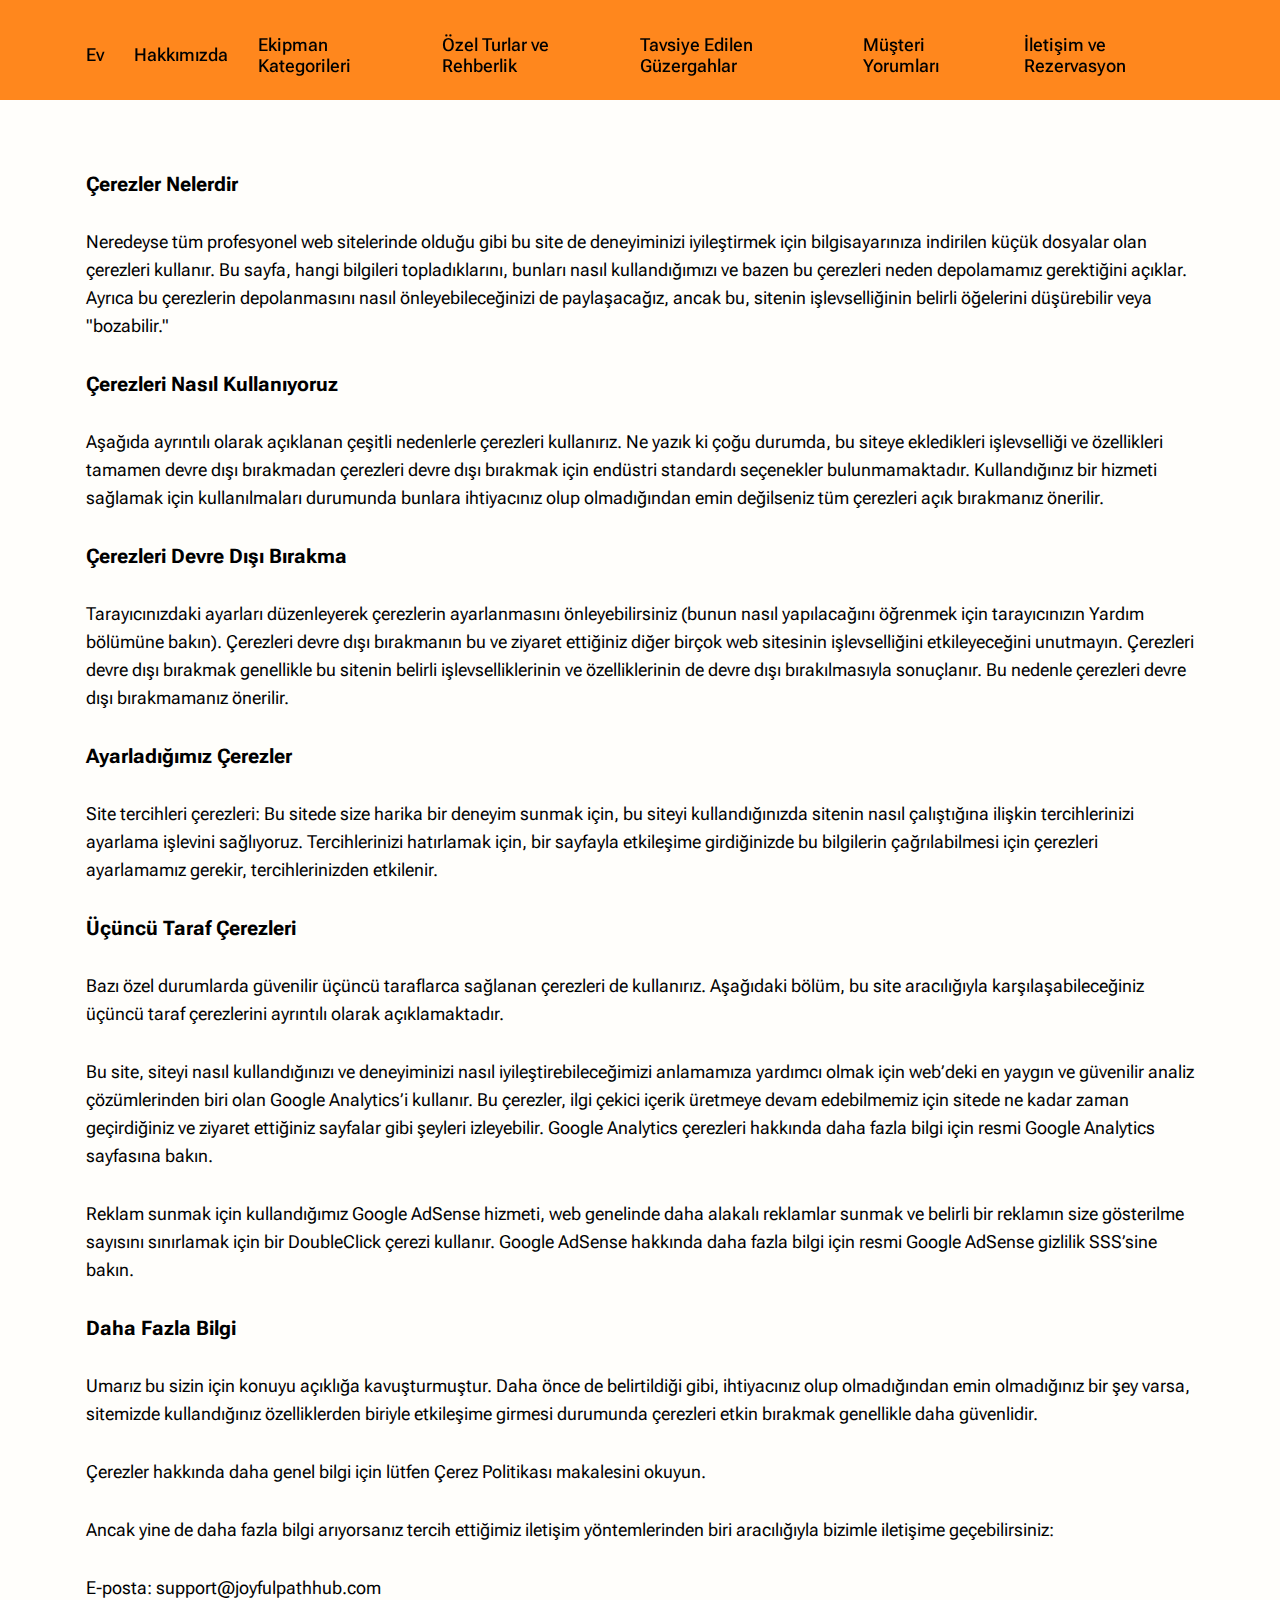
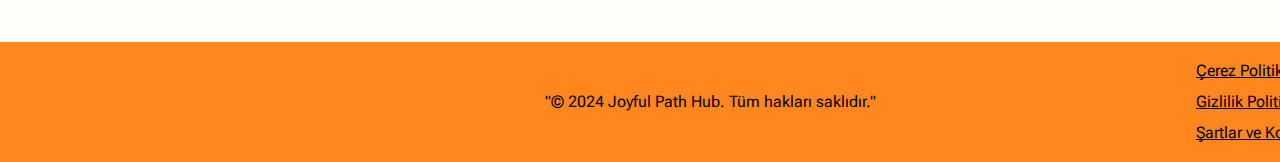
<file: cookie.html>
<!DOCTYPE html>
<html lang="en">
  <head>
    <meta charset="UTF-8" />
    <meta name="viewport" content="width=device-width, initial-scale=1.0" />
    <title>Joyful Path Hub</title>
    <link rel="icon" href="image/Fav B.jpg" />

    <link rel="stylesheet" type="text/css" href="slick/slick.css" />
    <link rel="stylesheet" href="css/main.css" />
    <link href="https://unpkg.com/aos@2.3.1/dist/aos.css" rel="stylesheet" />
  </head>

  <body class="back">
    <header class="header">
      <div class="header__background"></div>
      <nav class="navigation">
        <ul class="navigation__list">
          <li class="navigation__item">
            <a href="/" class="navigation__link">Ev</a>
          </li>
          <li class="navigation__item">
            <a href="/#about" class="navigation__link">Hakkımızda</a>
          </li>
          <li class="navigation__item">
            <a href="/#gallery" class="navigation__link"
              >Ekipman Kategorileri </a
            >
          </li>
          <li class="navigation__item">
            <a href="/#rental" class="navigation__link"
              >Özel Turlar ve Rehberlik</a
            >
          </li>
          <li class="navigation__item">
            <a href="/#blog" class="navigation__link"
              >Tavsiye Edilen Güzergahlar</a
            >
          </li>

          <li class="navigation__item">
            <a href="/#reviews" class="navigation__link">Müşteri Yorumları </a>
          </li>
          <li class="navigation__item">
            <a href="/#contact" class="navigation__link"
              >İletişim ve Rezervasyon</a
            >
          </li>
          <li class="navigation__item navigation__item-desk">
            <a href="cookie.html" class="navigation__link">Çerez Politikası</a>
          </li>
          <li class="navigation__item navigation__item-desk">
            <a href="policy.html" class="navigation__link"
              >Gizlilik Politikası</a
            >
          </li>
          <li class="navigation__item navigation__item-desk">
            <a href="terms.html" class="navigation__link"
              >Şartlar ve Koşullar</a
            >
          </li>
        </ul>

        <div class="header__button-wrapper">
          <button type="button" class="header__icon-button" data-menu-button>
            <img
              class="header__icon header__icon--menu"
              src="image/header/menu.png"
              alt=""
            />

            <img
              class="header__icon header__icon--close close"
              src="image/header/ep_close-bold.png"
              alt=""
            />
          </button>
        </div>
      </nav>
    </header>

    <main class="policy">
      <section>
        <div class="policy-terms-container">
          <h2 class="policy-terms-text-top">Çerezler Nelerdir</h2>
          <p class="policy-terms-texts">
            Neredeyse tüm profesyonel web sitelerinde olduğu gibi bu site de
            deneyiminizi iyileştirmek için bilgisayarınıza indirilen küçük
            dosyalar olan çerezleri kullanır. Bu sayfa, hangi bilgileri
            topladıklarını, bunları nasıl kullandığımızı ve bazen bu çerezleri
            neden depolamamız gerektiğini açıklar. Ayrıca bu çerezlerin
            depolanmasını nasıl önleyebileceğinizi de paylaşacağız, ancak bu,
            sitenin işlevselliğinin belirli öğelerini düşürebilir veya
            "bozabilir."
          </p>
          <h2 class="policy-terms-text-top">Çerezleri Nasıl Kullanıyoruz</h2>
          <p class="policy-terms-texts">
            Aşağıda ayrıntılı olarak açıklanan çeşitli nedenlerle çerezleri
            kullanırız. Ne yazık ki çoğu durumda, bu siteye ekledikleri
            işlevselliği ve özellikleri tamamen devre dışı bırakmadan çerezleri
            devre dışı bırakmak için endüstri standardı seçenekler
            bulunmamaktadır. Kullandığınız bir hizmeti sağlamak için
            kullanılmaları durumunda bunlara ihtiyacınız olup olmadığından emin
            değilseniz tüm çerezleri açık bırakmanız önerilir.
          </p>

          <h2 class="policy-terms-text-top">Çerezleri Devre Dışı Bırakma</h2>

          <p class="policy-terms-texts">
            Tarayıcınızdaki ayarları düzenleyerek çerezlerin ayarlanmasını
            önleyebilirsiniz (bunun nasıl yapılacağını öğrenmek için
            tarayıcınızın Yardım bölümüne bakın). Çerezleri devre dışı
            bırakmanın bu ve ziyaret ettiğiniz diğer birçok web sitesinin
            işlevselliğini etkileyeceğini unutmayın. Çerezleri devre dışı
            bırakmak genellikle bu sitenin belirli işlevselliklerinin ve
            özelliklerinin de devre dışı bırakılmasıyla sonuçlanır. Bu nedenle
            çerezleri devre dışı bırakmamanız önerilir.
          </p>
          <h2 class="policy-terms-text-top">Ayarladığımız Çerezler</h2>

          <p class="policy-terms-texts">
            Site tercihleri çerezleri: Bu sitede size harika bir deneyim sunmak
            için, bu siteyi kullandığınızda sitenin nasıl çalıştığına ilişkin
            tercihlerinizi ayarlama işlevini sağlıyoruz. Tercihlerinizi
            hatırlamak için, bir sayfayla etkileşime girdiğinizde bu bilgilerin
            çağrılabilmesi için çerezleri ayarlamamız gerekir, tercihlerinizden
            etkilenir.
          </p>

          <h2 class="policy-terms-text-top">Üçüncü Taraf Çerezleri</h2>
          <p class="policy-terms-texts">
            Bazı özel durumlarda güvenilir üçüncü taraflarca sağlanan çerezleri
            de kullanırız. Aşağıdaki bölüm, bu site aracılığıyla
            karşılaşabileceğiniz üçüncü taraf çerezlerini ayrıntılı olarak
            açıklamaktadır.
          </p>
          <p class="policy-terms-texts">
            Bu site, siteyi nasıl kullandığınızı ve deneyiminizi nasıl
            iyileştirebileceğimizi anlamamıza yardımcı olmak için web’deki en
            yaygın ve güvenilir analiz çözümlerinden biri olan Google
            Analytics’i kullanır. Bu çerezler, ilgi çekici içerik üretmeye devam
            edebilmemiz için sitede ne kadar zaman geçirdiğiniz ve ziyaret
            ettiğiniz sayfalar gibi şeyleri izleyebilir. Google Analytics
            çerezleri hakkında daha fazla bilgi için resmi Google Analytics
            sayfasına bakın.
          </p>
          <p class="policy-terms-texts">
            Reklam sunmak için kullandığımız Google AdSense hizmeti, web
            genelinde daha alakalı reklamlar sunmak ve belirli bir reklamın size
            gösterilme sayısını sınırlamak için bir DoubleClick çerezi kullanır.
            Google AdSense hakkında daha fazla bilgi için resmi Google AdSense
            gizlilik SSS’sine bakın.
          </p>
          <h2 class="policy-terms-text-top">Daha Fazla Bilgi</h2>
          <p class="policy-terms-texts">
            Umarız bu sizin için konuyu açıklığa kavuşturmuştur. Daha önce de
            belirtildiği gibi, ihtiyacınız olup olmadığından emin olmadığınız
            bir şey varsa, sitemizde kullandığınız özelliklerden biriyle
            etkileşime girmesi durumunda çerezleri etkin bırakmak genellikle
            daha güvenlidir.
          </p>

          <p class="policy-terms-texts">
            Çerezler hakkında daha genel bilgi için lütfen Çerez Politikası
            makalesini okuyun.
          </p>

          <p class="policy-terms-texts">
            Ancak yine de daha fazla bilgi arıyorsanız tercih ettiğimiz iletişim
            yöntemlerinden biri aracılığıyla bizimle iletişime geçebilirsiniz:
          </p>

          <p class="policy-terms-texts">
            E-posta:
            <a href="mailto:support@joyfulpathhub.com" class="email-link">
              support@joyfulpathhub.com</a
            >
          </p>
        </div>
      </section>
    </main>

    <footer class="footer">
      <div class="footer-container">
        <p class="footer-copyright">
          "© 2024 Joyful Path Hub. Tüm hakları saklıdır."
        </p>
        <div class="footer-wrapper">
          <a class="footer-text" href="cookie.html">Çerez Politikası</a>
          <a class="footer-text" href="policy.html">Gizlilik Politikası </a>
          <a class="footer-text" href="terms.html">Şartlar ve Koşullar</a>
        </div>
      </div>
    </footer>
    <script src="js/mobile-menu.js"></script>
  </body>
</html>
</file>
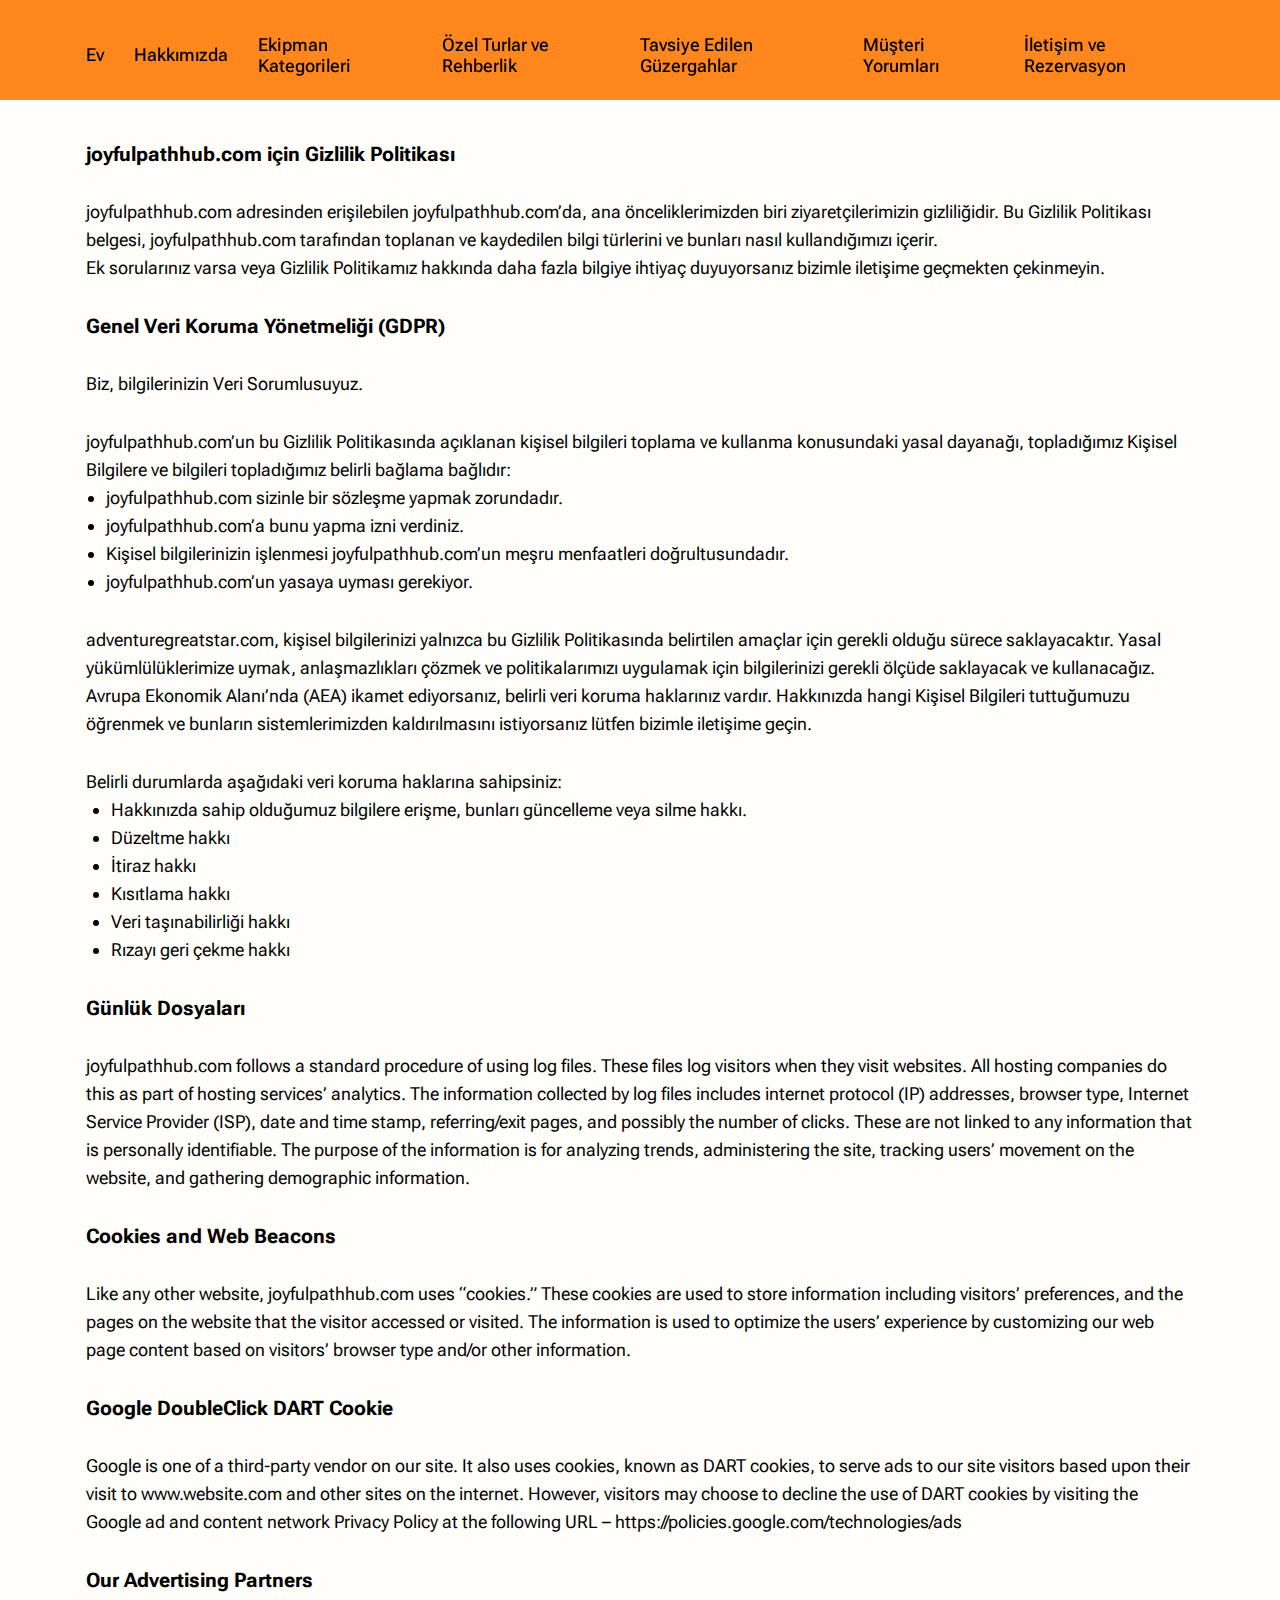
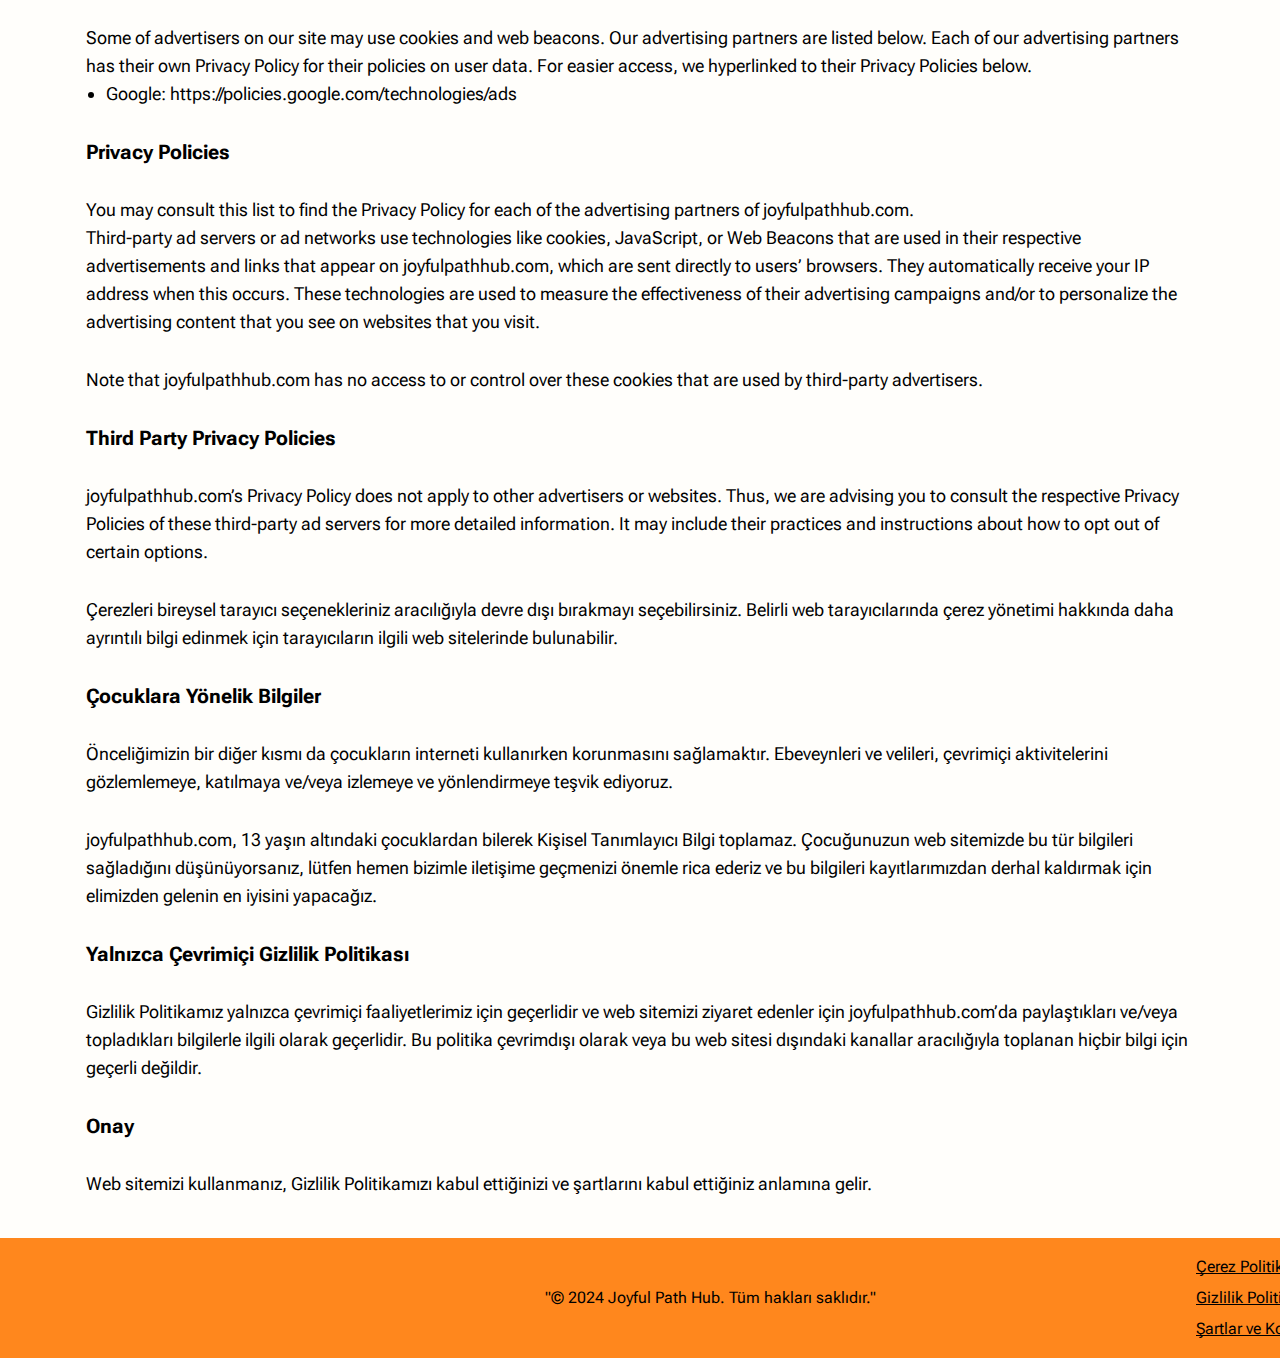
<file: policy.html>
<!DOCTYPE html>
<html lang="en">
  <head>
    <meta charset="UTF-8" />
    <meta name="viewport" content="width=device-width, initial-scale=1.0" />
    <title>Joyful Path Hub</title>
    <link rel="icon" href="image/Fav B.jpg" />

    <link rel="stylesheet" type="text/css" href="slick/slick.css" />
    <link rel="stylesheet" href="css/main.css" />
    <link href="https://unpkg.com/aos@2.3.1/dist/aos.css" rel="stylesheet" />
  </head>

  <body class="back">
    <header class="header">
      <div class="header__background"></div>
      <nav class="navigation">
        <ul class="navigation__list">
          <li class="navigation__item">
            <a href="/" class="navigation__link">Ev</a>
          </li>
          <li class="navigation__item">
            <a href="/#about" class="navigation__link">Hakkımızda</a>
          </li>
          <li class="navigation__item">
            <a href="/#gallery" class="navigation__link"
              >Ekipman Kategorileri </a
            >
          </li>
          <li class="navigation__item">
            <a href="/#rental" class="navigation__link"
              >Özel Turlar ve Rehberlik</a
            >
          </li>
          <li class="navigation__item">
            <a href="/#blog" class="navigation__link"
              >Tavsiye Edilen Güzergahlar</a
            >
          </li>

          <li class="navigation__item">
            <a href="/#reviews" class="navigation__link">Müşteri Yorumları </a>
          </li>
          <li class="navigation__item">
            <a href="/#contact" class="navigation__link"
              >İletişim ve Rezervasyon</a
            >
          </li>
          <li class="navigation__item navigation__item-desk">
            <a href="cookie.html" class="navigation__link">Çerez Politikası</a>
          </li>
          <li class="navigation__item navigation__item-desk">
            <a href="policy.html" class="navigation__link"
              >Gizlilik Politikası</a
            >
          </li>
          <li class="navigation__item navigation__item-desk">
            <a href="terms.html" class="navigation__link"
              >Şartlar ve Koşullar</a
            >
          </li>
        </ul>

        <div class="header__button-wrapper">
          <button type="button" class="header__icon-button" data-menu-button>
            <img
              class="header__icon header__icon--menu"
              src="image/header/menu.png"
              alt=""
            />

            <img
              class="header__icon header__icon--close close"
              src="image/header/ep_close-bold.png"
              alt=""
            />
          </button>
        </div>
      </nav>
    </header>

    <main class="policy">
      <section>
        <div class="policy-terms-container">
          <p class="policy-terms-text">
            joyfulpathhub.com için Gizlilik Politikası
          </p>
          <p class="policy-terms-texts">
            joyfulpathhub.com adresinden erişilebilen joyfulpathhub.com’da, ana
            önceliklerimizden biri ziyaretçilerimizin gizliliğidir. Bu Gizlilik
            Politikası belgesi, joyfulpathhub.com tarafından toplanan ve
            kaydedilen bilgi türlerini ve bunları nasıl kullandığımızı içerir.
            <br />
            Ek sorularınız varsa veya Gizlilik Politikamız hakkında daha fazla
            bilgiye ihtiyaç duyuyorsanız bizimle iletişime geçmekten çekinmeyin.
          </p>

          <h2 class="policy-terms-text-top">
            Genel Veri Koruma Yönetmeliği (GDPR)
          </h2>
          <p class="policy-terms-texts">
            Biz, bilgilerinizin Veri Sorumlusuyuz.
          </p>
          <p class="policy-terms-texts">
            joyfulpathhub.com’un bu Gizlilik Politikasında açıklanan kişisel
            bilgileri toplama ve kullanma konusundaki yasal dayanağı,
            topladığımız Kişisel Bilgilere ve bilgileri topladığımız belirli
            bağlama bağlıdır:
          </p>
          <ul class="terms-lists">
            <li>joyfulpathhub.com sizinle bir sözleşme yapmak zorundadır.</li>
            <li>joyfulpathhub.com’a bunu yapma izni verdiniz.</li>
            <li>
              Kişisel bilgilerinizin işlenmesi joyfulpathhub.com’un meşru
              menfaatleri doğrultusundadır.
            </li>
            <li>joyfulpathhub.com’un yasaya uyması gerekiyor.</li>
          </ul>
          <p class="policy-terms-texts">
            adventuregreatstar.com, kişisel bilgilerinizi yalnızca bu Gizlilik
            Politikasında belirtilen amaçlar için gerekli olduğu sürece
            saklayacaktır. Yasal yükümlülüklerimize uymak, anlaşmazlıkları
            çözmek ve politikalarımızı uygulamak için bilgilerinizi gerekli
            ölçüde saklayacak ve kullanacağız.<br />
            Avrupa Ekonomik Alanı’nda (AEA) ikamet ediyorsanız, belirli veri
            koruma haklarınız vardır. Hakkınızda hangi Kişisel Bilgileri
            tuttuğumuzu öğrenmek ve bunların sistemlerimizden kaldırılmasını
            istiyorsanız lütfen bizimle iletişime geçin.
          </p>

          <p class="policy-terms-texts">
            Belirli durumlarda aşağıdaki veri koruma haklarına sahipsiniz:
          </p>
          <ul class="terms-list">
            <li>
              Hakkınızda sahip olduğumuz bilgilere erişme, bunları güncelleme
              veya silme hakkı.
            </li>
            <li>Düzeltme hakkı</li>
            <li>İtiraz hakkı</li>
            <li>Kısıtlama hakkı</li>
            <li>Veri taşınabilirliği hakkı</li>
            <li>Rızayı geri çekme hakkı</li>
          </ul>

          <h2 class="policy-terms-text-top">Günlük Dosyaları</h2>
          <p class="policy-terms-texts">
            joyfulpathhub.com follows a standard procedure of using log files.
            These files log visitors when they visit websites. All hosting
            companies do this as part of hosting services’ analytics. The
            information collected by log files includes internet protocol (IP)
            addresses, browser type, Internet Service Provider (ISP), date and
            time stamp, referring/exit pages, and possibly the number of clicks.
            These are not linked to any information that is personally
            identifiable. The purpose of the information is for analyzing
            trends, administering the site, tracking users’ movement on the
            website, and gathering demographic information.
          </p>
          <h2 class="policy-terms-text-top">Cookies and Web Beacons</h2>
          <p class="policy-terms-texts">
            Like any other website, joyfulpathhub.com uses “cookies.” These
            cookies are used to store information including visitors’
            preferences, and the pages on the website that the visitor accessed
            or visited. The information is used to optimize the users’
            experience by customizing our web page content based on visitors’
            browser type and/or other information.
          </p>
          <h2 class="policy-terms-text-top">Google DoubleClick DART Cookie</h2>
          <p class="policy-terms-texts">
            Google is one of a third-party vendor on our site. It also uses
            cookies, known as DART cookies, to serve ads to our site visitors
            based upon their visit to www.website.com and other sites on the
            internet. However, visitors may choose to decline the use of DART
            cookies by visiting the Google ad and content network Privacy Policy
            at the following URL –

            <a
              class="email-link"
              href="https://policies.google.com/technologies/ads"
              target="_blank"
              rel="noopener noreferrer"
            >
              https://policies.google.com/technologies/ads</a
            >
          </p>

          <h2 class="policy-terms-text-top">Our Advertising Partners</h2>
          <p class="policy-terms-texts">
            Some of advertisers on our site may use cookies and web beacons. Our
            advertising partners are listed below. Each of our advertising
            partners has their own Privacy Policy for their policies on user
            data. For easier access, we hyperlinked to their Privacy Policies
            below.
          </p>

          <ul class="terms-lists">
            <li>
              Google:
              <a
                class="email-link"
                href="https://policies.google.com/technologies/ads"
                target="_blank"
                rel="noopener noreferrer"
              >
                https://policies.google.com/technologies/ads</a
              >
            </li>
          </ul>

          <h2 class="policy-terms-text-top">Privacy Policies</h2>
          <p class="policy-terms-texts">
            You may consult this list to find the Privacy Policy for each of the
            advertising partners of joyfulpathhub.com.
            <br />
            Third-party ad servers or ad networks use technologies like cookies,
            JavaScript, or Web Beacons that are used in their respective
            advertisements and links that appear on joyfulpathhub.com, which are
            sent directly to users’ browsers. They automatically receive your IP
            address when this occurs. These technologies are used to measure the
            effectiveness of their advertising campaigns and/or to personalize
            the advertising content that you see on websites that you visit.
          </p>

          <p class="policy-terms-texts">
            Note that joyfulpathhub.com has no access to or control over these
            cookies that are used by third-party advertisers.
          </p>

          <h2 class="policy-terms-text-top">Third Party Privacy Policies</h2>
          <p class="policy-terms-texts">
            joyfulpathhub.com’s Privacy Policy does not apply to other
            advertisers or websites. Thus, we are advising you to consult the
            respective Privacy Policies of these third-party ad servers for more
            detailed information. It may include their practices and
            instructions about how to opt out of certain options.
          </p>

          <p class="policy-terms-texts">
            Çerezleri bireysel tarayıcı seçenekleriniz aracılığıyla devre dışı
            bırakmayı seçebilirsiniz. Belirli web tarayıcılarında çerez yönetimi
            hakkında daha ayrıntılı bilgi edinmek için tarayıcıların ilgili web
            sitelerinde bulunabilir.
          </p>
          <h2 class="policy-terms-text-top">Çocuklara Yönelik Bilgiler</h2>
          <p class="policy-terms-texts">
            Önceliğimizin bir diğer kısmı da çocukların interneti kullanırken
            korunmasını sağlamaktır. Ebeveynleri ve velileri, çevrimiçi
            aktivitelerini gözlemlemeye, katılmaya ve/veya izlemeye ve
            yönlendirmeye teşvik ediyoruz.
          </p>
          <p class="policy-terms-texts">
            joyfulpathhub.com, 13 yaşın altındaki çocuklardan bilerek Kişisel
            Tanımlayıcı Bilgi toplamaz. Çocuğunuzun web sitemizde bu tür
            bilgileri sağladığını düşünüyorsanız, lütfen hemen bizimle iletişime
            geçmenizi önemle rica ederiz ve bu bilgileri kayıtlarımızdan derhal
            kaldırmak için elimizden gelenin en iyisini yapacağız.
          </p>
          <h2 class="policy-terms-text-top">
            Yalnızca Çevrimiçi Gizlilik Politikası
          </h2>
          <p class="policy-terms-texts">
            Gizlilik Politikamız yalnızca çevrimiçi faaliyetlerimiz için
            geçerlidir ve web sitemizi ziyaret edenler için joyfulpathhub.com’da
            paylaştıkları ve/veya topladıkları bilgilerle ilgili olarak
            geçerlidir. Bu politika çevrimdışı olarak veya bu web sitesi
            dışındaki kanallar aracılığıyla toplanan hiçbir bilgi için geçerli
            değildir.
          </p>

          <h2 class="policy-terms-text-top">Onay</h2>
          <p class="policy-terms-texts">
            Web sitemizi kullanmanız, Gizlilik Politikamızı kabul ettiğinizi ve
            şartlarını kabul ettiğiniz anlamına gelir.
          </p>
        </div>
      </section>
    </main>

    <footer class="footer">
      <div class="footer-container">
        <p class="footer-copyright">
          "© 2024 Joyful Path Hub. Tüm hakları saklıdır."
        </p>
        <div class="footer-wrapper">
          <a class="footer-text" href="cookie.html">Çerez Politikası</a>
          <a class="footer-text" href="policy.html">Gizlilik Politikası </a>
          <a class="footer-text" href="terms.html">Şartlar ve Koşullar</a>
        </div>
      </div>
    </footer>
    <script src="js/mobile-menu.js"></script>
  </body>
</html>
</file>
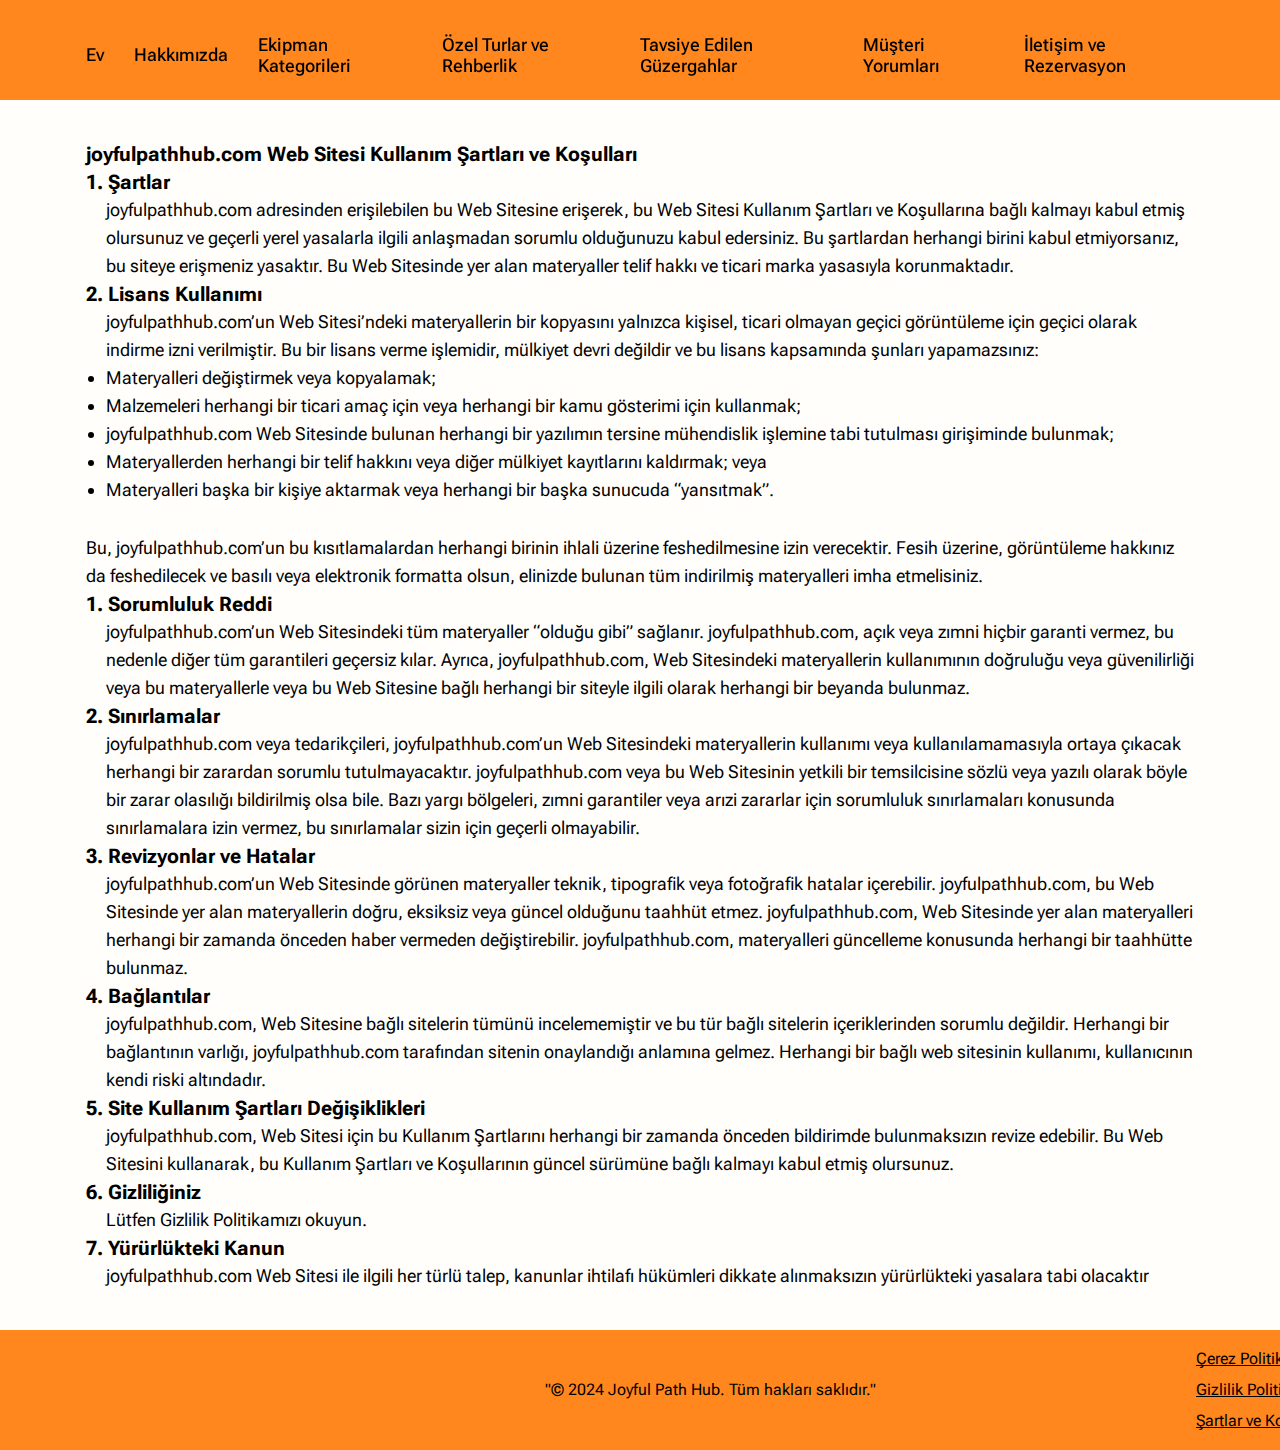
<file: terms.html>
<!DOCTYPE html>
<html lang="en">
  <head>
    <meta charset="UTF-8" />
    <meta name="viewport" content="width=device-width, initial-scale=1.0" />
    <title>Joyful Path Hub</title>
    <link rel="icon" href="image/Fav B.jpg" />

    <link rel="stylesheet" type="text/css" href="slick/slick.css" />
    <link rel="stylesheet" href="css/main.css" />
    <link href="https://unpkg.com/aos@2.3.1/dist/aos.css" rel="stylesheet" />
  </head>

  <body class="back">
    <header class="header">
      <div class="header__background"></div>
      <nav class="navigation">
        <ul class="navigation__list">
          <li class="navigation__item">
            <a href="/" class="navigation__link">Ev</a>
          </li>
          <li class="navigation__item">
            <a href="/#about" class="navigation__link">Hakkımızda</a>
          </li>
          <li class="navigation__item">
            <a href="/#gallery" class="navigation__link"
              >Ekipman Kategorileri </a
            >
          </li>
          <li class="navigation__item">
            <a href="/#rental" class="navigation__link"
              >Özel Turlar ve Rehberlik</a
            >
          </li>
          <li class="navigation__item">
            <a href="/#blog" class="navigation__link"
              >Tavsiye Edilen Güzergahlar</a
            >
          </li>

          <li class="navigation__item">
            <a href="/#reviews" class="navigation__link">Müşteri Yorumları </a>
          </li>
          <li class="navigation__item">
            <a href="/#contact" class="navigation__link"
              >İletişim ve Rezervasyon</a
            >
          </li>
          <li class="navigation__item navigation__item-desk">
            <a href="cookie.html" class="navigation__link">Çerez Politikası</a>
          </li>
          <li class="navigation__item navigation__item-desk">
            <a href="policy.html" class="navigation__link"
              >Gizlilik Politikası</a
            >
          </li>
          <li class="navigation__item navigation__item-desk">
            <a href="terms.html" class="navigation__link"
              >Şartlar ve Koşullar</a
            >
          </li>
        </ul>

        <div class="header__button-wrapper">
          <button type="button" class="header__icon-button" data-menu-button>
            <img
              class="header__icon header__icon--menu"
              src="image/header/menu.png"
              alt=""
            />

            <img
              class="header__icon header__icon--close close"
              src="image/header/ep_close-bold.png"
              alt=""
            />
          </button>
        </div>
      </nav>
    </header>

    <main class="policy">
      <section>
        <div class="policy-terms-container">
          <h2 class="policy-terms-text">
            joyfulpathhub.com Web Sitesi Kullanım Şartları ve Koşulları
          </h2>

          <h2 class="policy-terms-text">1. Şartlar</h2>
          <p class="policy-terms-text-one">
            joyfulpathhub.com adresinden erişilebilen bu Web Sitesine erişerek,
            bu Web Sitesi Kullanım Şartları ve Koşullarına bağlı kalmayı kabul
            etmiş olursunuz ve geçerli yerel yasalarla ilgili anlaşmadan sorumlu
            olduğunuzu kabul edersiniz. Bu şartlardan herhangi birini kabul
            etmiyorsanız, bu siteye erişmeniz yasaktır. Bu Web Sitesinde yer
            alan materyaller telif hakkı ve ticari marka yasasıyla
            korunmaktadır.
          </p>
          <h2 class="policy-terms-text">2. Lisans Kullanımı</h2>
          <p class="policy-terms-text-one">
            joyfulpathhub.com’un Web Sitesi’ndeki materyallerin bir kopyasını
            yalnızca kişisel, ticari olmayan geçici görüntüleme için geçici
            olarak indirme izni verilmiştir. Bu bir lisans verme işlemidir,
            mülkiyet devri değildir ve bu lisans kapsamında şunları
            yapamazsınız:
          </p>
          <ul class="terms-lists">
            <li>Materyalleri değiştirmek veya kopyalamak;</li>
            <li>
              Malzemeleri herhangi bir ticari amaç için veya herhangi bir kamu
              gösterimi için kullanmak;
            </li>
            <li>
              joyfulpathhub.com Web Sitesinde bulunan herhangi bir yazılımın
              tersine mühendislik işlemine tabi tutulması girişiminde bulunmak;
            </li>
            <li>
              Materyallerden herhangi bir telif hakkını veya diğer mülkiyet
              kayıtlarını kaldırmak; veya
            </li>
            <li>
              Materyalleri başka bir kişiye aktarmak veya herhangi bir başka
              sunucuda “yansıtmak”.
            </li>
          </ul>
          <p class="policy-terms-texts">
            Bu, joyfulpathhub.com’un bu kısıtlamalardan herhangi birinin ihlali
            üzerine feshedilmesine izin verecektir. Fesih üzerine, görüntüleme
            hakkınız da feshedilecek ve basılı veya elektronik formatta olsun,
            elinizde bulunan tüm indirilmiş materyalleri imha etmelisiniz.
          </p>
          <h2 class="policy-terms-text">1. Sorumluluk Reddi</h2>
          <p class="policy-terms-text-one">
            joyfulpathhub.com’un Web Sitesindeki tüm materyaller “olduğu gibi”
            sağlanır. joyfulpathhub.com, açık veya zımni hiçbir garanti vermez,
            bu nedenle diğer tüm garantileri geçersiz kılar. Ayrıca,
            joyfulpathhub.com, Web Sitesindeki materyallerin kullanımının
            doğruluğu veya güvenilirliği veya bu materyallerle veya bu Web
            Sitesine bağlı herhangi bir siteyle ilgili olarak herhangi bir
            beyanda bulunmaz.
          </p>
          <h2 class="policy-terms-text">2. Sınırlamalar</h2>

          <p class="policy-terms-text-one">
            joyfulpathhub.com veya tedarikçileri, joyfulpathhub.com’un Web
            Sitesindeki materyallerin kullanımı veya kullanılamamasıyla ortaya
            çıkacak herhangi bir zarardan sorumlu tutulmayacaktır.
            joyfulpathhub.com veya bu Web Sitesinin yetkili bir temsilcisine
            sözlü veya yazılı olarak böyle bir zarar olasılığı bildirilmiş olsa
            bile. Bazı yargı bölgeleri, zımni garantiler veya arızi zararlar
            için sorumluluk sınırlamaları konusunda sınırlamalara izin vermez,
            bu sınırlamalar sizin için geçerli olmayabilir.
          </p>
          <h2 class="policy-terms-text">3. Revizyonlar ve Hatalar</h2>

          <p class="policy-terms-text-one">
            joyfulpathhub.com’un Web Sitesinde görünen materyaller teknik,
            tipografik veya fotoğrafik hatalar içerebilir. joyfulpathhub.com, bu
            Web Sitesinde yer alan materyallerin doğru, eksiksiz veya güncel
            olduğunu taahhüt etmez. joyfulpathhub.com, Web Sitesinde yer alan
            materyalleri herhangi bir zamanda önceden haber vermeden
            değiştirebilir. joyfulpathhub.com, materyalleri güncelleme konusunda
            herhangi bir taahhütte bulunmaz.
          </p>
          <h2 class="policy-terms-text">4. Bağlantılar</h2>
          <p class="policy-terms-text-one">
            joyfulpathhub.com, Web Sitesine bağlı sitelerin tümünü
            incelememiştir ve bu tür bağlı sitelerin içeriklerinden sorumlu
            değildir. Herhangi bir bağlantının varlığı, joyfulpathhub.com
            tarafından sitenin onaylandığı anlamına gelmez. Herhangi bir bağlı
            web sitesinin kullanımı, kullanıcının kendi riski altındadır.
          </p>
          <h2 class="policy-terms-text">
            5. Site Kullanım Şartları Değişiklikleri
          </h2>

          <p class="policy-terms-text-one">
            joyfulpathhub.com, Web Sitesi için bu Kullanım Şartlarını herhangi
            bir zamanda önceden bildirimde bulunmaksızın revize edebilir. Bu Web
            Sitesini kullanarak, bu Kullanım Şartları ve Koşullarının güncel
            sürümüne bağlı kalmayı kabul etmiş olursunuz.
          </p>
          <h2 class="policy-terms-text">6. Gizliliğiniz</h2>
          <p class="policy-terms-text-one">
            Lütfen Gizlilik Politikamızı okuyun.
          </p>

          <h2 class="policy-terms-text text-bold">7. Yürürlükteki Kanun</h2>
          <p class="policy-terms-text-one">
            joyfulpathhub.com Web Sitesi ile ilgili her türlü talep, kanunlar
            ihtilafı hükümleri dikkate alınmaksızın yürürlükteki yasalara tabi
            olacaktır
          </p>
        </div>
      </section>
    </main>

    <footer class="footer">
      <div class="footer-container">
        <p class="footer-copyright">
          "© 2024 Joyful Path Hub. Tüm hakları saklıdır."
        </p>
        <div class="footer-wrapper">
          <a class="footer-text" href="cookie.html">Çerez Politikası</a>
          <a class="footer-text" href="policy.html">Gizlilik Politikası </a>
          <a class="footer-text" href="terms.html">Şartlar ve Koşullar</a>
        </div>
      </div>
    </footer>
    <script src="js/mobile-menu.js"></script>
  </body>
</html>
</file>
<file: css/main.css>
@import url("https://fonts.googleapis.com/css2?family=Roboto+Flex:opsz,wght@8..144,100..1000&family=Yaldevi:wght@200..700&display=swap");

:root {
}

* {
  -webkit-box-sizing: border-box;
  box-sizing: border-box;
}

html {
  scroll-behavior: smooth;
  background: #ffffff;
  color: #ffffff;
}

body {
  margin: 0;
}

h1,
h2,
h3,
h4,
h5,
h6,
p {
  margin: 0;
}

ul,
ol {
  margin: 0;
  padding: 0;
  list-style: none;
}

img {
  display: block;
  height: auto;
}

.list {
  list-style: none;
}

button,
a {
  cursor: pointer;
}

.visually-hidden {
  position: absolute;
  width: 1px;
  height: 1px;
  margin: -1px;
  border: 0;
  padding: 0;

  white-space: nowrap;
  clip-path: inset(100%);
  clip: rect(0 0 0 0);
  overflow: hidden;
}

.button:hover {
  scale: 120%;
}

.header {
  position: fixed;
  width: 100%;
  z-index: 5;
  -webkit-transition: background-color 0.3s ease;
  transition: background-color 0.3s ease;
  background-color: transparent;
}

.header.is-open .header__background {
  left: 0;
}
.header__button-wrapper {
  margin-left: auto;
}
.header__icon {
  display: none;
}

.header__icon-button {
  display: -webkit-box;
  display: -ms-flexbox;
  display: flex;
  background-color: transparent;
  border: none;
  border-radius: 50%;
}

.header__icon--menu {
  display: block;
}

.header__icon-button.is-open .header__icon--menu {
  display: none;
}

.header__icon-button.is-open .header__icon--close {
  display: block;
}

.header {
  height: 60px;
  display: flex;
}

.header {
  position: fixed;
  width: 100%;
  z-index: 5;

  background: #ff871d;
}
.header__background {
  position: absolute;
  top: 0;
  right: 0;
  bottom: 0;
  left: 100%;

  z-index: -1;
  -webkit-transition: left 0.3s ease;
  transition: left 0.3s ease;
  background: #ff871d;
}
.header.is-open .header__background {
  left: 0;
}
.header__button-wrapper {
  margin-right: auto;
  display: flex;
  align-items: center;
  justify-content: end;
}
.header__icon {
  display: none;
}
.header__icon-button {
  display: flex;
  background-color: transparent;
  border: none;
  border-radius: 50%;
}

.header__icon--menu {
  display: block;
}

.header__icon-button.is-open .header__icon--menu {
  display: none;
}

.header__icon-button.is-open .header__icon--close {
  display: block;
}
.close {
  width: 28px;
  height: 28px;
}

.navigation {
  display: -ms-flexbox;
  -webkit-box-orient: vertical;
  -webkit-box-direction: normal;
  -ms-flex-direction: column;
  flex-direction: column;
  -webkit-box-align: center;
  -ms-flex-align: center;
  align-items: center;
  -webkit-box-flex: 1;
  -ms-flex: 1;
  flex: 1;
  padding: 16px;
  position: relative;
}

.navigation__list {
  display: -webkit-box;
  display: -ms-flexbox;
  display: flex;
  -webkit-box-orient: vertical;
  -webkit-box-direction: normal;
  -ms-flex-direction: column;
  flex-direction: column;
  -webkit-box-align: start;
  -ms-flex-align: start;
  align-items: start;
  gap: 32px;
  padding: 33px 60px;
  top: 130px;
  position: absolute;
  top: 100%;
  right: -100%;
  width: 100%;
  height: 583px;
  -webkit-transition: 0.3s;
  transition: 0.3s;
  z-index: 999;
  backdrop-filter: blur(18px);

  background: #ffc592;

  border-radius: 0px 0px 26px 26px;
}
.navigation__list.is-open {
  right: 0;
}
.navigation__link {
  position: relative;
  text-decoration: none;
  transition: all 0.1s ease;
  font-family: Roboto Flex;
  font-size: 18px;
  font-weight: 500;
  line-height: 21.09px;
  text-align: left;
  text-underline-position: from-font;
  text-decoration-skip-ink: none;

  color: #000;
}

.navigation__link:hover,
.navigation__link:focus {
  text-shadow: 0px 0px 6px 0px #ffffff;

  font-family: Roboto Flex;
  font-size: 18px;
  font-weight: 1000;
  line-height: 21.09px;
  text-align: left;
  text-underline-position: from-font;
  text-decoration-skip-ink: none;
}

.header.is-open {
  background-color: transparent;
}
.navigation-img {
  display: none;
}
@media screen and (min-width: 1200px) {
  .navigation-img {
    display: flex;
    width: 145px;
    height: 24px;
  }
  .header {
    height: 100px;
    padding: 39px 10px;
  }

  .navigation__item-desk {
    display: none;
  }
  .header__icon-button {
    display: none;
  }
  .header__button-wrapper {
    width: auto;
    -webkit-box-pack: end;
    -ms-flex-pack: end;
    justify-content: center;
  }
  .navigation {
    display: flex;
    -webkit-box-orient: horizontal;
    -webkit-box-direction: normal;
    -ms-flex-direction: row;
    flex-direction: row;
    -webkit-box-pack: justify;
    -ms-flex-pack: justify;
    -webkit-box-align: center;
    -ms-flex-align: center;
    -webkit-box-flex: 1;
    -ms-flex: 1;
    flex: 1;

    align-items: center;
    justify-content: center;
  }
  .navigation__list {
    background-color: transparent;
    flex-direction: row;

    position: static;
    width: auto;
    padding-block: 0;
    flex: 1;
    gap: 30px;
    height: 0px;
    display: flex;
    justify-content: center;
    align-items: center;
  }
  .navigation__link {
    font-family: Roboto Flex;
    font-size: 18px;
    font-weight: 500;
    line-height: 21.09px;
    text-align: left;
    text-underline-position: from-font;
    text-decoration-skip-ink: none;
  }
  .header__icon-home-img {
    display: none;
  }
}

.home {
  background-repeat: no-repeat;
  background-size: cover;
  background-position: center;
  width: 375px;
  height: 800px;
  gap: 0px;
  margin: auto;
  background-image: url("/image/home/1.png");
}
.home__wrapper {
  display: flex;
  flex-direction: column;
  align-items: center;
  padding-top: 140px;
}
.home__wrapper-two {
  width: 335px;
  color: #fff;
}

.home-title {
  font-family: Yaldevi;
  font-size: 66px;
  font-weight: 700;
  line-height: 86.86px;
  text-align: center;
  text-underline-position: from-font;
  text-decoration-skip-ink: none;
}
.home-text {
  font-family: Yaldevi;
  font-size: 32px;
  font-weight: 600;
  line-height: 42.11px;
  text-align: center;
  text-underline-position: from-font;
  text-decoration-skip-ink: none;

  padding: 22px 0 44px;
}
.home-text-two {
  font-family: Yaldevi;
  font-size: 20px;
  font-weight: 500;
  line-height: 26.32px;
  text-align: center;
  text-underline-position: from-font;
  text-decoration-skip-ink: none;
}

@media screen and (min-width: 1200px) {
  .home {
    margin: auto;
    width: 1440px;
    height: 808px;
    background-image: url("/image/home/2.png");
  }
  .home__wrapper {
    display: flex;
    flex-direction: column;
    align-items: start;
    justify-content: start;
    padding-top: 0;
  }
  .home__wrapper-two {
    padding: 251px 73px 0;
    width: auto;
  }

  .home-title {
    font-family: Yaldevi;
    font-size: 88px;
    font-weight: 700;
    line-height: 115.81px;
    text-align: left;
    text-underline-position: from-font;
    text-decoration-skip-ink: none;
  }
  .home-text {
    font-family: Yaldevi;
    font-size: 44px;
    font-weight: 600;
    line-height: 57.9px;
    text-align: left;
    text-underline-position: from-font;
    text-decoration-skip-ink: none;
  }
  .home-text-two {
    font-family: Yaldevi;
    font-size: 22px;
    font-weight: 500;
    line-height: 28.95px;
    text-align: left;
    text-underline-position: from-font;
    text-decoration-skip-ink: none;

    width: 774px;
  }
  .home__container-top {
    display: flex;

    flex-direction: row;
    align-items: center;
    gap: 44px;
    padding-top: 79px;
  }
}

.about {
  padding: 32px 20px 83px;
  width: 375px;
  margin: auto;

  background: #14130f;
  color: #ffffff;
}
.about-title {
  font-family: Yaldevi;
  font-size: 44px;
  font-weight: 700;
  line-height: 57.9px;
  text-align: left;
  text-underline-position: from-font;
  text-decoration-skip-ink: none;

  padding: 42px 0 28px;
}
.about-text {
  font-family: Roboto Flex;
  font-size: 20px;
  font-weight: 400;
  line-height: 28px;
  text-align: left;
  text-underline-position: from-font;
  text-decoration-skip-ink: none;
}

.feature-list {
  display: flex;
  flex-direction: column;
  align-items: center;
  gap: 22px;
  padding-top: 40px;
}

.feature {
  width: 234px;
}
.feature-img {
  margin: auto;
  margin-bottom: 18px;
}
.feature-text {
  font-family: Yaldevi;
  font-size: 20px;
  font-weight: 500;
  line-height: 28px;
  text-align: center;
  text-underline-position: from-font;
  text-decoration-skip-ink: none;
  color: #ffffff;
  border-top: 1px solid #ffffff;
  padding: 12px 0 12px;
}
.about-img {
  width: 335px;
  height: 360px;
  border-radius: 22px;
}
.about-img-desk {
  display: none;
}
@media screen and (min-width: 1200px) {
  .about-img-desk {
    display: block;
    width: 660px;
    height: 460px;
    border-radius: 22px;
  }
  .about-img {
    display: none;
  }
  .about {
    padding: 38px 54px;
    width: 1440px;
    margin: auto;
    display: flex;
    align-items: center;
    justify-content: center;
    flex-direction: column;
    gap: 96px;
  }
  .about-container-top {
    display: flex;
    flex-direction: row;
    justify-content: space-between;
    align-items: center;
    gap: 54px;
  }
  .about-title {
    font-family: Yaldevi;
    font-size: 44px;
    font-weight: 700;
    line-height: 57.9px;
    text-align: left;
    text-underline-position: from-font;
    text-decoration-skip-ink: none;

    padding: 0 0 79px;
  }
  .about-text {
    font-family: Roboto Flex;
    font-size: 20px;
    font-weight: 400;
    line-height: 28px;
    text-align: left;
    text-underline-position: from-font;
    text-decoration-skip-ink: none;

    width: 583px;

    padding-top: 0;
  }
  .feature-list {
    display: flex;
    flex-direction: row;
    align-items: end;
    align-items: start;
    gap: 88px;
    padding-top: 0px;
  }

  .feature {
    width: 243px;
    height: 176.1px;
    display: flex;
    flex-direction: column;
    align-items: start;
  }
  .feature-img {
    margin: 0 auto;
    width: 78.05px;

    height: 86.78px;

    margin-bottom: 18px;
  }
  .feature-text {
    font-family: Yaldevi;
    font-size: 20px;
    font-weight: 500;
    line-height: 28px;
    text-align: center;
    text-underline-position: from-font;
    text-decoration-skip-ink: none;
    color: #ffffff;
    border-top: 1px solid #ffffff;
    padding: 12px 0 12px;
    width: 238px;
    height: 80px;
  }
}

.gallery {
  margin: auto;
  padding: 32px 20px;
  background: #ffffff;
  width: 375px;
  color: #000000;
}
.gallery-title {
  font-family: Yaldevi;
  font-size: 44px;
  font-weight: 700;
  line-height: 57.9px;
  text-align: left;
  text-underline-position: from-font;
  text-decoration-skip-ink: none;

  padding-bottom: 28px;
}
.gallery-text {
  font-family: Yaldevi;
  font-size: 20px;
  font-weight: 400;
  line-height: 28px;
  text-align: left;
  text-underline-position: from-font;
  text-decoration-skip-ink: none;
}
.gallery__list {
  display: flex;
  align-items: center;
  justify-content: center;
  flex-direction: column;
  margin: auto;
  padding-top: 28px;
  gap: 42px;
}

.gallery__item {
  background: transparent;
  width: 335px;

  border-radius: 22px;
}

.gallery-avatar-phone {
  width: 335px;
  height: 280px;

  border-radius: 22px;
  box-shadow: 0px 4px 6px 0px #00000033;
}
.gallery-item-texts {
  padding: 0 8px;
}
.gallery-item-title {
  font-family: Roboto Flex;
  font-size: 20px;
  font-weight: 700;
  line-height: 28px;
  text-align: left;
  text-underline-position: from-font;
  text-decoration-skip-ink: none;

  padding: 6px 0;
}
.gallery-item-text {
  font-family: Roboto Flex;
  font-size: 16px;
  font-weight: 400;
  line-height: 28px;
  text-align: left;
  text-underline-position: from-font;
  text-decoration-skip-ink: none;
}
.gallery-avatar-desk {
  display: none;
}
@media screen and (min-width: 1200px) {
  .gallery {
    margin: auto;
    padding: 32px 54px;
    background: #ffffff;
    width: 1440px;
    color: #000000;
  }
  .gallery-top {
    display: flex;
    justify-content: space-between;
  }
  .gallery-title {
    font-family: Yaldevi;
    font-size: 44px;
    font-weight: 700;
    line-height: 57.9px;
    text-align: left;
    text-underline-position: from-font;
    text-decoration-skip-ink: none;

    padding-bottom: 0px;
  }
  .gallery-text {
    font-family: Yaldevi;
    font-size: 20px;
    font-weight: 400;
    line-height: 28px;
    text-align: left;
    text-underline-position: from-font;
    text-decoration-skip-ink: none;
    padding-top: 30px;
  }
  .gallery__list {
    display: flex;
    align-items: center;
    justify-content: center;
    flex-direction: row;
    margin: auto;
    padding-top: 40px;
    gap: 42px;
  }

  .gallery__item {
    background: transparent;
    width: 300px;
    height: 404px;

    border-radius: 22px;
  }

  .gallery-item-texts {
    padding: 0 8px;
  }
}

.gallery-button-container {
  display: flex;
  align-items: center;
  justify-content: center;
  gap: 26px;
  margin-top: 26px;
}

.gallery-button {
  background-color: transparent;
  border: none;
  padding: 0;
  -webkit-transition: scale 0.3s ease;
  transition: scale 0.3s ease;
}

.gallery-button:hover {
  scale: 120%;
}

.button-visible {
  display: none !important;
}

.gallery-button-icon {
  width: 44px;
  height: 44px;
}
.blog {
  margin: auto;
  padding: 32px 20px;
  width: 375px;
  color: #000000;
}

.blog__list {
  display: flex;
  align-items: center;
  justify-content: center;
  margin: auto;
  padding-top: 28px;
}
.blog-item {
  width: 300px;
  height: 450px;
  margin: 0 21px;
}
.blog-avatar {
  width: 335px;
  height: 280px;
  gap: 0px;
  border-radius: 22px;
}
.blog-avatar-desk {
  display: none;
}
@media screen and (min-width: 1200px) {
  .blog-avatar-phone {
    display: none;
  }
  .blog-avatar-desk {
    display: flex;
  }
  .blog {
    margin: auto;
    padding: 32px 54px;
    width: 1440px;
  }

  .blog__list {
    display: flex;
    align-items: center;
    justify-content: center;
    margin: auto;
    padding-top: 98px;
  }
  .blog-item {
    width: 630px;
    height: 362px;

    margin: 0 21px;
  }
  .blog-avatar {
    width: 630px;
    height: 280px;
    border-radius: 22px;
  }
}

.rental {
  margin: auto;
  padding: 32px 20px;
  width: 375px;
  background: #14130f;
}

.rental__list {
  display: flex;
  align-items: center;
  justify-content: center;
  flex-direction: column;
  margin: auto;
  padding-top: 32px;
  gap: 22px;
}
.rental-item {
  width: 335px;
}
.rental-avatar {
  width: 335px;
  height: 240px;

  border-radius: 22px;
}
@media screen and (min-width: 1200px) {
  .rental {
    margin: auto;
    padding: 32px 54px;
    width: 1440px;
  }

  .rental__list {
    display: flex;
    align-items: center;
    justify-content: center;
    flex-direction: column;
    flex-wrap: wrap;
    height: 590px;
    margin: auto;
    padding-top: 64px;
    gap: 22px;
  }
  .rental-item {
    width: 606px;
    height: 240px;
  }
  .rental-avatar {
    width: 240px;
    height: 240px;
    border-radius: 22px;
  }
  .rental__item-desk {
    display: flex;
    gap: 14px;
    align-items: center;
  }
}

.reviews {
  width: 375px;
  height: 1300px;
  padding: 32px 20px;
  margin: auto;
  background-repeat: no-repeat;
  background-size: cover;
  background-position: center;
  backdrop-filter: blur(5px);

  background-image: url("/image/reviews/1.png");
}
.reviews-container {
  text-align: center;
}
.reviews__list {
  display: flex;
  justify-content: center;
  align-items: center;
  flex-direction: column;
  gap: 28px;
  padding-top: 40px;
}
.reviews-item {
  width: 335px;
  height: 308px;
  padding: 28px;
  background: #ffffff;
  box-shadow: 0px 2px 24px 0px #ffffff;

  border-radius: 16px;
}
.reviews-avatar {
  width: 142px;
  height: 142px;
  margin: auto;
  border-radius: 100px;
}
.reviews-text {
  padding-top: 26px;
  font-family: Roboto Flex;
  font-size: 18px;
  font-weight: 400;
  line-height: 28px;
  text-align: left;
  text-underline-position: from-font;
  text-decoration-skip-ink: none;
  color: #000000;
}

@media screen and (min-width: 1200px) {
  .reviews {
    width: 1440px;
    height: 600px;
    padding: 42px 70px 117px;
    margin: auto;

    background-repeat: no-repeat;
    background-size: cover;
    background-position: center;

    background-image: url("/image/reviews/2.png");
  }
  .reviews-container {
    text-align: center;
  }
  .reviews__list {
    display: flex;
    justify-content: center;
    align-items: center;
    flex-direction: row;
    gap: 61px;
    padding-top: 23px;
  }
  .reviews-item {
    width: 393px;
    height: 280px;
    padding: 28px;
    background: #ffffff;
    box-shadow: 0px 2px 24px 0px #ffffff;

    border-radius: 16px;
  }
}

.contact {
  backdrop-filter: blur(5px);
  padding: 32px 20px 0;
  width: 375px;
  margin: auto;
  background-repeat: no-repeat;
  background: url("/image/contact/1.png");
  background-size: cover;
  background-position: bottom;
  background-blend-mode: overlay;
}

.form {
  display: flex;
  flex-direction: column;
  align-items: center;
  margin: 12px auto 0;
}

.form-container {
  width: 335px;
  display: flex;
  flex-direction: column;
  gap: 28px;
}
.form-input {
  background: #ffffff;
  box-shadow: 0px 0px 12px 0px #ffffff8c;
  width: 335px;
  height: 54px;
  padding: 18px 0px 17px 28px;
  border-radius: 8px;
  border: none;
  font-family: Roboto Flex;
  font-size: 16px;
  font-weight: 400;
  line-height: 18.75px;
  text-align: left;
  text-underline-position: from-font;
  text-decoration-skip-ink: none;
}
.form-button {
  text-decoration: none;
  margin: auto;
  background: #ffd000;
  box-shadow: 0px 0px 22px 0px #ffffff;

  color: #000000;

  width: 201px;
  height: 59px;
  border-radius: 22px;
  font-family: Roboto Flex;
  font-size: 20px;
  font-weight: 400;
  line-height: 23.44px;
  text-align: left;
  text-underline-position: from-font;
  text-decoration-skip-ink: none;

  padding: 18px 28px 18px 28px;
  border-radius: 30px;
}

.contact-img-phone {
  margin: 31px auto 0;
}
.contact-adress-container {
  width: 375px;
  padding: 0 20px 64px;
  margin: auto;
}

.contact-adress {
  display: flex;
  align-items: center;
  padding-top: 22px;
}
.contact-img-container-text {
  font-family: Roboto Flex;
  font-size: 16px;
  font-weight: 400;
  line-height: 18.75px;
  text-align: left;
  text-underline-position: from-font;
  text-decoration-skip-ink: none;

  text-decoration: none;
  color: #fff;
  padding-left: 12px;
}
.contact-img-desk {
  display: none;
}
@media screen and (min-width: 1200px) {
  .contact {
    padding: 32px 106px 74px;
    width: 1440px;
    height: 800px;
    top: 4120px;
    gap: 0px;
    opacity: 0px;

    margin: auto;
    background-repeat: no-repeat;
    background: url("/image/contact/2.png");
    background-size: cover;
    background-position: right;
    background-blend-mode: overlay;
  }

  .form {
    display: flex;
    flex-direction: row;
    align-items: center;
    margin: 40px auto 0;
    gap: 47px;
  }

  .form-container {
    width: 560px;
    display: flex;
    flex-direction: column;
    gap: 28px;
  }
  .form-input {
    border: none;

    width: 560px;
    padding: 18px 28px;
  }
  .form-button {
    margin-top: 10px;
  }
  .contact-img-phone {
    display: none;
  }
  .contact-img-desk {
    display: flex;
    width: 621px;
    height: 440px;

    border-radius: 22px;
  }
  .contact-adress-container {
    width: auto;
    padding: 0 20px 64px;
    margin: 0;
    padding-top: 22px;
  }

  .contact-adress {
    display: flex;
    align-items: start;
    padding-top: 22px;
  }
  .contact-img-container-text {
    padding-left: 12px;
  }
}
.footer {
  background: #ff871d;
}
.footer-container {
  display: flex;
  flex-direction: column;
  justify-content: center;
  align-items: center;
  padding: 46px 23px;
  gap: 28px;
}
.footer-wrapper {
  display: flex;
  flex-direction: column;
  justify-content: space-between;
  align-items: center;
  text-align: center;
  gap: 12px;
}
.footer-text {
  font-family: Roboto Flex;
  font-size: 16px;
  font-weight: 400;
  line-height: 18.75px;
  text-align: center;
  text-decoration-line: underline;
  text-decoration-style: solid;
  text-underline-position: from-font;
  text-decoration-skip-ink: none;
  color: #000000;
}

.footer-copyright {
  font-family: Roboto Flex;
  font-size: 16px;
  font-weight: 400;
  line-height: 18.75px;
  text-align: left;
  text-underline-position: from-font;
  text-decoration-skip-ink: none;

  color: #000000;
}

@media screen and (min-width: 1200px) {
  .footer {
    width: 1440px;
    margin: auto;
  }
  .footer-container {
    display: flex;
    flex-direction: row;
    justify-content: end;
    align-items: end;

    padding: 20px 117px;
    align-items: center;

    align-items: center;
  }
  .footer-wrapper {
    display: flex;
    flex-direction: column;
    justify-content: end;
    align-items: start;
    text-align: center;
    gap: 12px;
  }
  .footer-text {
    font-family: Roboto Flex;
    font-size: 16px;
    font-weight: 400;
    line-height: 18.75px;
    text-align: left;
    text-decoration-line: underline;
    text-decoration-style: solid;
    text-underline-position: from-font;
    text-decoration-skip-ink: none;
  }

  .footer-copyright {
    padding-right: 292px;
    font-family: Roboto Flex;
    font-size: 16px;
    font-weight: 400;
    line-height: 18.75px;
    text-align: left;
    text-underline-position: from-font;
    text-decoration-skip-ink: none;
  }
}
.policy-terms-container {
  flex-direction: column;
  align-items: start;
  padding: 100px 20px 40px;
  background: #fffefb;
}

.policy-terms-texts {
  font-family: Roboto Flex;
  font-size: 18px;
  font-weight: 400;
  line-height: 28px;
  text-align: left;
  text-underline-position: from-font;
  text-decoration-skip-ink: none;

  padding-top: 30px;
  color: #000000;
}
.policy-terms-text {
  font-family: Roboto Flex;
  font-size: 20px;
  font-weight: 700;
  line-height: 28px;
  text-align: left;
  text-underline-position: from-font;
  text-decoration-skip-ink: none;

  color: #000000;
}
.policy-terms-text-top {
  font-family: Roboto Flex;
  font-size: 20px;
  font-weight: 700;
  line-height: 28px;
  text-align: left;
  text-underline-position: from-font;
  text-decoration-skip-ink: none;

  color: #000000;
  padding-top: 30px;
}
.policy-terms-text-one {
  font-family: Roboto Flex;
  font-size: 18px;
  font-weight: 400;
  line-height: 28px;
  text-align: left;
  text-underline-position: from-font;
  text-decoration-skip-ink: none;

  color: #000000;
  padding-left: 20px;
}

.terms-list {
  list-style-type: disc;
  font-family: Roboto Flex;
  font-size: 18px;
  font-weight: 400;
  line-height: 28px;
  text-align: left;
  text-underline-position: from-font;
  text-decoration-skip-ink: none;

  color: #000000;

  padding: 0 0 0 25px;
}
.terms-lists {
  list-style-type: disc;
  padding-left: 20px;

  font-family: Roboto Flex;
  font-size: 18px;
  font-weight: 400;
  line-height: 28px;
  text-align: left;
  text-underline-position: from-font;
  text-decoration-skip-ink: none;

  color: #000000;
}
.email-link {
  color: inherit;
  text-decoration: none;
}

@media screen and (min-width: 1200px) {
  .policy-terms-container {
    padding: 140px 86px 40px;
    align-items: start;
  }
}

.cookie-popup {
  position: fixed;
  bottom: 10px;
  width: 335px;
  height: 278px;

  border-radius: 20px;

  max-width: 1440px;
  padding: 47px 18px 20px 14px;
  border: 1px solid #ffd7bd;
  background: #ffffff;

  text-align: center;
  z-index: 1000;
  display: none;
}

.cookie-popup-text-two {
  font-family: Roboto Flex;
  font-size: 16px;
  font-weight: 400;
  line-height: 30px;
  text-align: left;
  text-underline-position: from-font;
  text-decoration-skip-ink: none;

  padding-left: 23px;

  color: #574e44;
}
.cookie-button-container {
  padding: 37px 0 0;
}
.cookie-button {
  border: none;

  height: 54px;
  padding: 18px 26px 18px 26px;
  border-radius: 56px;
  background: #ffffff;
  border: 1px solid #eff0f6;
  font-family: Work Sans;
  font-size: 16px;
  font-weight: 400;
  line-height: 18px;
  text-align: left;
  text-underline-position: from-font;
  text-decoration-skip-ink: none;
  color: #574e44;
  box-shadow: 0px 3px 12px 0px #4a3aff2e;
}

#accept-cookies {
  background: #ff871d;

  text-decoration: none;
  color: #ffffff;
}

.close-popup {
  position: absolute;
  top: 10px;
  right: 10px;
  font-size: 20px;
  cursor: pointer;
}
@media screen and (min-width: 1200px) {
  .cookie-popup {
    position: fixed;
    bottom: 10px;
    width: 1440px;
    max-width: 1440px;
    padding: 20px 40px;
    display: none;
  }

  .cookie-popup {
    position: fixed;
    bottom: 10px;
    width: 1440px;
    max-width: 1440px;
    height: auto;

    border-radius: 20px;

    max-width: 1440px;
    padding: 52px 100px;

    text-align: center;
    z-index: 1000;
    display: none;
  }

  .cookie-popup-text-two {
    font-family: Roboto Flex;
    font-size: 18px;
    font-weight: 400;
    line-height: 30px;
    text-align: left;
    text-underline-position: from-font;
    text-decoration-skip-ink: none;

    padding-left: 0;
    width: 648px;
    height: 60px;
    top: 52px;
    left: 138px;
    gap: 0px;
    opacity: 0px;

    color: #574e44;
  }
  .cookie-button-container {
    padding: 0;
  }
}
</file>
